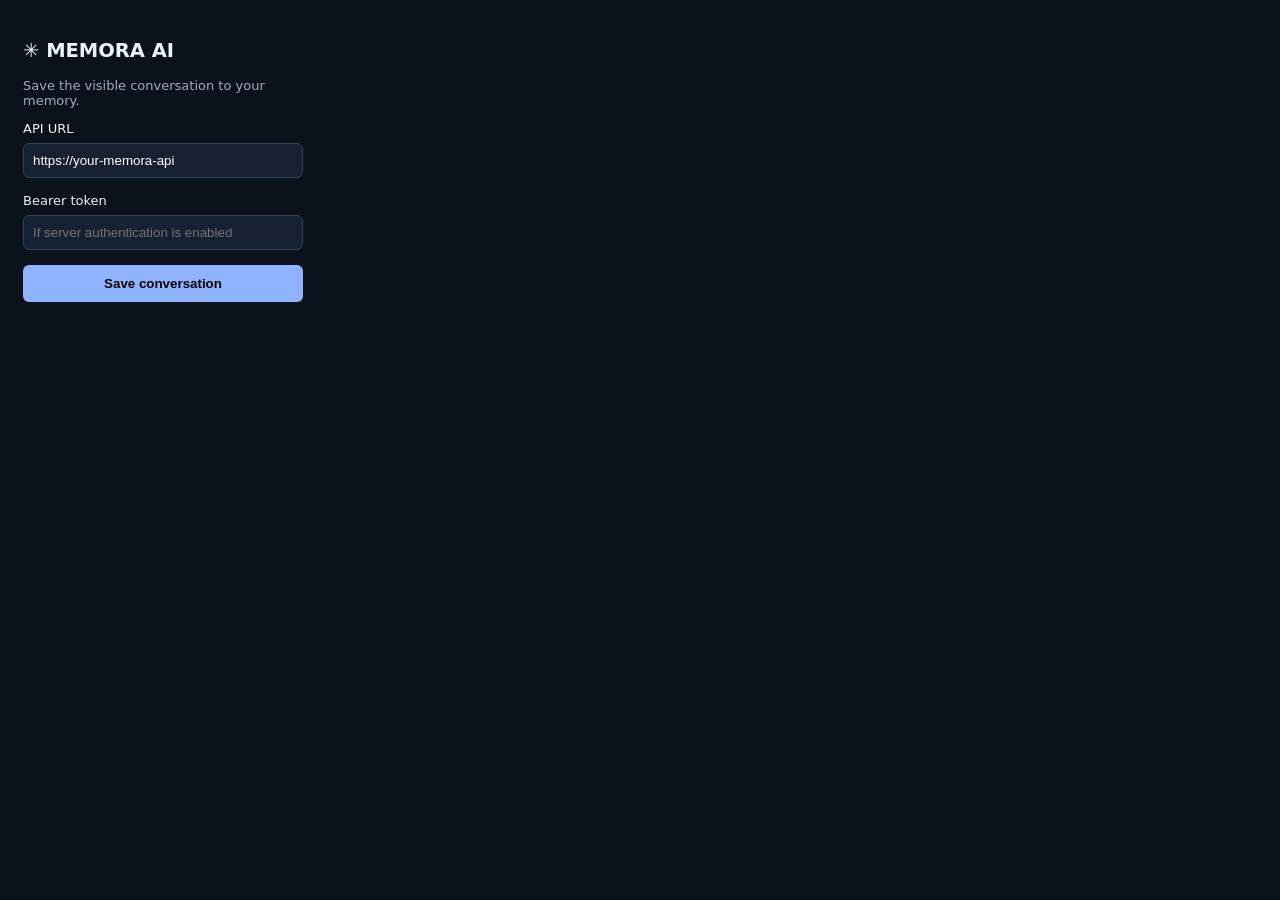
<file: extension/popup.html>
<!doctype html><html lang="en"><head><meta charset="utf-8"><meta name="viewport" content="width=device-width"><link rel="stylesheet" href="popup.css"><title>MEMORA AI</title></head><body><h2>✳ MEMORA AI</h2><p>Save the visible conversation to your memory.</p><label>API URL<input id="api" value="https://your-memora-api"></label><label>Bearer token<input id="token" type="password" placeholder="If server authentication is enabled"></label><button id="save">Save conversation</button><div id="status" role="status"></div><script src="popup.js"></script></body></html>
</file>
<file: extension/popup.css>
body{width:280px;padding:15px;background:#0c121b;color:#edf2fa;font:13px system-ui}p{color:#9eacc0}label{display:block}input{display:block;width:100%;box-sizing:border-box;margin:7px 0 15px;padding:9px;background:#172131;color:white;border:1px solid #34445b;border-radius:6px}button{width:100%;padding:11px;background:#8fb3ff;border:0;border-radius:6px;font-weight:bold;cursor:pointer}#status{margin-top:12px;color:#73d9b4}
</file>
